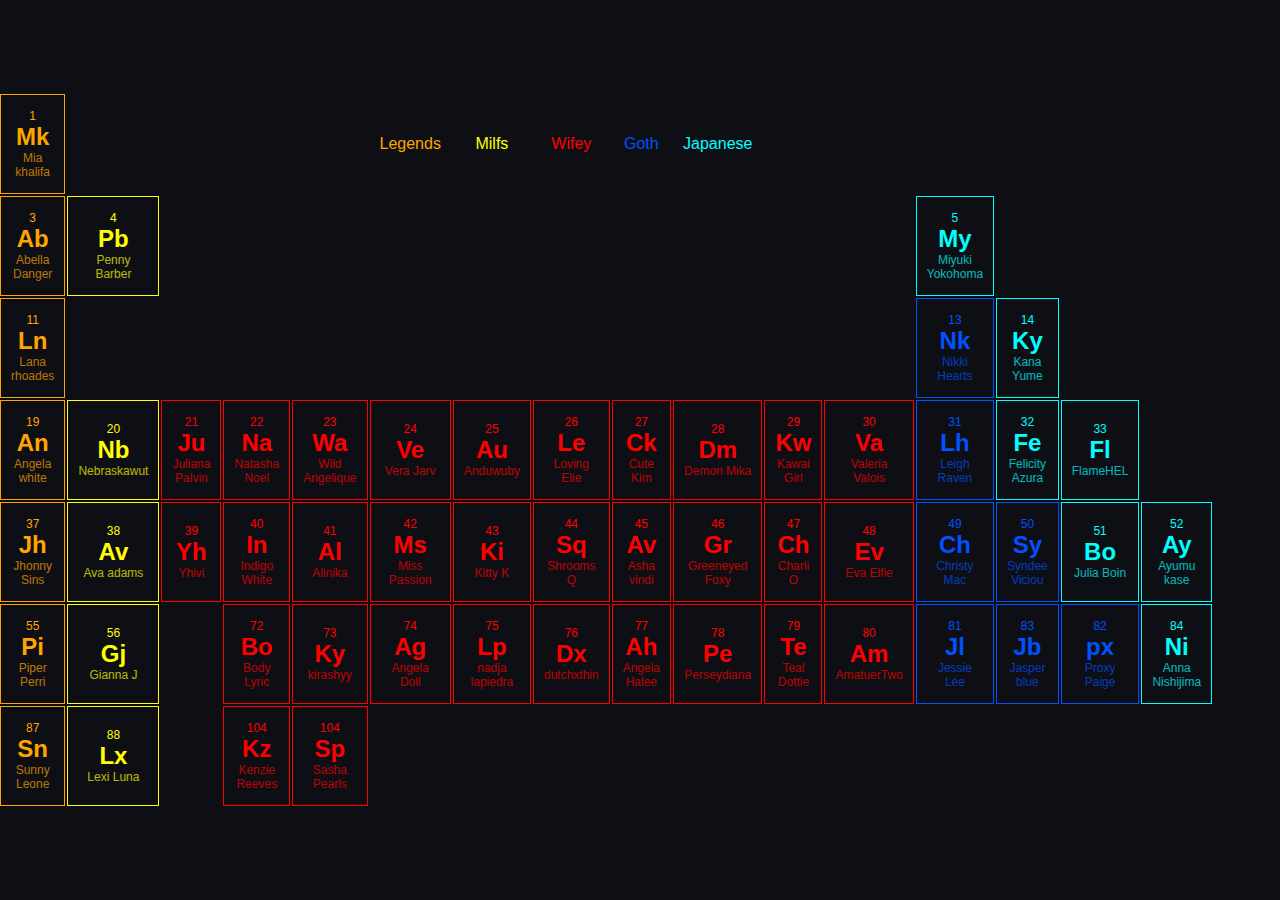
<file: index.html>
<!DOCTYPE html>
<html>
    <head>
       <link rel="stylesheet" href="periodictable.css">
       <script src="periodictable.js" defer></script>
    </head>
    <body>
        <div class="periodictable">
          <div class="element label" style="color: orange; grid-column: 6; grid-row: 1 ;">Legends</div>
                <div class="element label" style="color: yellow; grid-column: 7; grid-row: 1 ;">Milfs</div>
                <div class="element label" style="color: red; grid-column: 8; grid-row: 1 ;">Wifey</div>
                <div class="element label" style="color: rgb(0, 81, 255) ;grid-column: 9; grid-row: 1 ;">Goth</div>
               <div class="element label" style="color: cyan; grid-column: 10; grid-row: 1  ;">Japanese</div>
              
             <div  class="element group-1" style="grid-column: 1; grid-row: 1;">
                    <span class="pornographic-no">1</span>
                    <span class="symbol">Mk</span>
                    <span class="name">Mia khalifa</span>
                </div>
           
            <div class="element" style= "grid-column: 1; grid-row: 2;">
                <span class="pornographic-no">3</span>
                <span class="symbol">Ab</span>
                <span class="name">Abella Danger</span>
            </div>
            <div class="element" style="grid-column: 1; grid-row: 3;">
                <span class="pornographic-no">11</span>
                <span class="symbol">Ln</span>
                <span class="name">Lana rhoades</span>
            </div>
            <div class="element" style="grid-column: 1; grid-row: 4;">
                <span class="pornographic-no">19</span>
                <span class="symbol">An</span>
                <span class="name">Angela white</span>
            </div>
            <div class="element" style="grid-column: 1; grid-row: 5;">
                <span class="pornographic-no">37</span>
                <span class="symbol">Jh</span>
                <span class="name">Jhonny Sins</span>
            </div>
            <div class="element" style="grid-column: 1; grid-row: 6;">
                <span class="pornographic-no">55</span>
                <span class="symbol">Pi</span>
                <span class="name">Piper Perri</span>
            </div>
            <div class="element" style="grid-column: 1; grid-row: 7;">
                <span class="pornographic-no">87</span>
                <span class="symbol">Sn</span>
                <span class="name">Sunny Leone</span>
            </div>
       
            <div class="element" style="grid-column: 2; grid-row: 2;">
                <span class="pornographic-no">4</span>
                <span class="symbol">Pb</span>
                <span class="name">Penny Barber</span>
            </div>
            <div class="element" style="grid-column: 5; grid-row: 7;">
                <span class="pornographic-no">104</span>
                <span class="symbol">Sp</span>
                <span class="name">Sasha Pearls</span>
            </div>
            <div class="element" style="grid-column: 2; grid-row: 4;">
                <span class="pornographic-no">20</span>
                <span class="symbol">Nb</span>
                <span class="name">Nebraskawut</span>
            </div>
            <div class="element" style="grid-column: 2; grid-row: 5;">
                <span class="pornographic-no">38</span>
                <span class="symbol">Av</span>
                <span class="name">Ava adams</span>
            </div>
            <div class="element" style="grid-column: 2; grid-row: 6;">
                <span class="pornographic-no">56</span>
                <span class="symbol">Gj</span>
                <span class="name">Gianna J</span>
            </div>
            <div class="element" style="grid-column: 2; grid-row: 7;">
                <span class="pornographic-no">88</span>
                <span class="symbol">Lx</span>
                <span class="name">Lexi Luna</span>
            </div>
            <div class="element" style="grid-column: 3; grid-row: 4;">
                <span class="pornographic-no">21</span>
                <span class="symbol">Ju</span>
                <span class="name">Juliana Palvin</span>
            </div>
            <div class="element" style="grid-column: 4; grid-row: 4;">
                <span class="pornographic-no">22</span>
                <span class="symbol">Na</span>
                <span class="name">Natasha Noel</span>
            </div>
            <div class="element" style="grid-column: 5; grid-row: 4;">
                <span class="pornographic-no">23</span>
                <span class="symbol">Wa</span>
                <span class="name">Wild Angelique</span>
            </div>
            <div class="element" style="grid-column: 6; grid-row: 4;">
                <span class="pornographic-no">24</span>
                <span class="symbol">Ve</span>
                <span class="name">Vera Jarv</span>
            </div>
            <div class="element" style="grid-column: 7 ; grid-row: 4;">
                <span class="pornographic-no">25</span>
                <span class="symbol">Au</span>
                <span class="name">Anduwuby</span>
            </div>
            <div class="element" style="grid-column: 8 ; grid-row: 4;">
                <span class="pornographic-no">26</span>
                <span class="symbol">Le</span>
                <span class="name">Loving Elie</span>
            </div>
            <div class="element" style="grid-column: 9 ; grid-row: 4;">
                <span class="pornographic-no">27</span>
                <span class="symbol">Ck</span>
                <span class="name">Cute Kim</span>
            </div>
            <div class="element" style="grid-column: 10 ; grid-row: 4;">
                <span class="pornographic-no">28</span>
                <span class="symbol">Dm</span>
                <span class="name">Demon Mika</span>
            </div>
            <div class="element" style="grid-column: 11 ; grid-row: 4;">
                <span class="pornographic-no">29</span>
                <span class="symbol">Kw</span>
                <span class="name">Kawai Girl</span>
            </div>
            <div class="element" style="grid-column: 12 ; grid-row: 4;">
                <span class="pornographic-no">30</span>
                <span class="symbol">Va</span>
                <span class="name">Valeria Valois</span>
            </div>
            <div class="element" style="grid-column: 3 ; grid-row: 5;">
                <span class="pornographic-no">39</span>
                <span class="symbol">Yh</span>
                <span class="name">Yhivi</span>
            </div>
            <div class="element" style="grid-column: 4 ; grid-row: 5;">
                <span class="pornographic-no">40</span>
                <span class="symbol">In</span>
                <span class="name">Indigo White</span>
            </div>
            <div class="element" style="grid-column: 5 ; grid-row: 5;">
                <span class="pornographic-no">41</span>
                <span class="symbol">Al</span>
                <span class="name">Alinika</span>
            </div>
            <div class="element" style="grid-column: 6 ; grid-row: 5;">
                <span class="pornographic-no">42</span>
                <span class="symbol">Ms</span>
                <span class="name">Miss Passion</span>
            </div>
            <div class="element" style="grid-column: 7 ; grid-row: 5;">
                <span class="pornographic-no">43</span>
                <span class="symbol">Ki</span>
                <span class="name">Kitty K</span>
            </div>
            <div class="element" style="grid-column: 8 ; grid-row: 5;">
                <span class="pornographic-no">44</span>
                <span class="symbol">Sq</span>
                <span class="name">Shrooms Q</span>
            </div>
            <div class="element" style="grid-column: 9 ; grid-row: 5;">
                <span class="pornographic-no">45</span>
                <span class="symbol">Av</span>
                <span class="name">Asha vindi</span>
            </div>
            <div class="element" style="grid-column: 10 ; grid-row: 5;">
                <span class="pornographic-no">46</span>
                <span class="symbol">Gr</span>
                <span class="name">Greeneyed Foxy</span>
            </div>
            <div class="element" style="grid-column: 11 ; grid-row: 5;">
                <span class="pornographic-no">47</span>
                <span class="symbol">Ch</span>
                <span class="name">Charli O</span>
            </div>
            <div class="element" style="grid-column: 12 ; grid-row: 5;">
                <span class="pornographic-no">48</span>
                <span class="symbol">Ev</span>
                <span class="name">Eva Elfie</span>
            </div>
            <div class="element" style="grid-column: 4 ; grid-row: 6;">
                <span class="pornographic-no">72</span>
                <span class="symbol">Bo</span>
                <span class="name">Body Lyric</span>
            </div>
            <div class="element" style="grid-column: 5 ; grid-row: 6;">
                <span class="pornographic-no">73</span>
                <span class="symbol">Ky</span>
                <span class="name">kirashyy</span>
            </div>
            <div class="element" style="grid-column: 6 ; grid-row: 6;">
                <span class="pornographic-no">74</span>
                <span class="symbol">Ag</span>
                <span class="name">Angela Doll</span>
            </div>
             <div class="element" style="grid-column: 7 ; grid-row: 6;">
                <span class="pornographic-no">75</span>
                <span class="symbol">Lp</span>
                <span class="name">nadja lapiedra</span>
            </div>
              <div class="element" style="grid-column: 8 ; grid-row: 6;">
                <span class="pornographic-no">76</span>
                <span class="symbol">Dx</span>
                <span class="name">dutchxthin</span>
            </div>
             <div class="element" style="grid-column: 9  ; grid-row: 6;">
                <span class="pornographic-no">77</span>
                <span class="symbol">Ah</span>
                <span class="name">Angela  Halee</span>
            </div>
            <div class="element" style="grid-column: 10  ; grid-row: 6;">
                <span class="pornographic-no">78</span>
                <span class="symbol">Pe</span>
                <span class="name">Perseydiana</span>
            </div>
            <div class="element" style="grid-column: 11  ; grid-row: 6;">
                <span class="pornographic-no">79</span>
                <span class="symbol">Te</span>
                <span class="name">Teal Dottie</span>
            </div>
            <div class="element" style="grid-column: 12  ; grid-row: 6;">
                <span class="pornographic-no">80</span>
                <span class="symbol">Am</span>
                <span class="name">AmatuerTwo</span>
            </div>
            <div class="element group-5" style="grid-column:  13 ; grid-row: 2 ;">
                <span class="pornographic-no">5</span>
                <span class="symbol">My</span>
                <span class="name">Miyuki Yokohoma</span>
            </div>
            <div class="element group-5" style="grid-column:  14 ; grid-row: 3 ;">
                <span class="pornographic-no"> 14</span>
                <span class="symbol">Ky</span>
                <span class="name">Kana Yume</span>
            </div>
            <div class="element group-5" style="grid-column:  14 ; grid-row: 4 ;">
                <span class="pornographic-no"> 32</span>
                <span class="symbol">Fe</span>
                <span class="name">Felicity Azura</span>
            </div>
            <div class="element group-5" style="grid-column:  15 ; grid-row: 4 ;">
                <span class="pornographic-no"> 33</span>
                <span class="symbol">Fl</span>
                <span class="name">FlameHEL</span>
            </div>
            <div class="element group-5" style="grid-column:  15 ; grid-row: 5 ;">
                <span class="pornographic-no"> 51</span>
                <span class="symbol">Bo</span>
                <span class="name">Julia Boin</span>
            </div> <div class="element " style="grid-column:  4 ; grid-row: 7 ;">
                <span class="pornographic-no"> 104</span>
                <span class="symbol">Kz</span>
                <span class="name">Kenzie Reeves</span>
            </div>
            <div class="element group-5" style="grid-column: 16  ; grid-row: 5 ;">
                <span class="pornographic-no"> 52</span>
                <span class="symbol">Ay</span>
                <span class="name">Ayumu kase</span>
            </div>
            <div class="element group-5" style="grid-column: 16  ; grid-row: 6 ;">
                <span class="pornographic-no"> 84</span>
                <span class="symbol">Ni</span>
                <span class="name">Anna Nishijima</span>
            </div>
            <div class="element group-6" style="grid-column: 13  ; grid-row: 3 ;">
                <span class="pornographic-no"> 13</span>
                <span class="symbol">Nk</span>
                <span class="name">Nikki Hearts</span>
            </div>
            <div class="element group-6" style="grid-column: 13  ; grid-row: 4 ;">
                <span class="pornographic-no"> 31</span>
                <span class="symbol">Lh</span>
                <span class="name">Leigh Raven</span>
            </div>
            <div class="element group-6" style="grid-column: 13  ; grid-row: 5 ;">
                <span class="pornographic-no"> 49</span>
                <span class="symbol">Ch</span>
                <span class="name">Christy Mac</span>
            </div>
            <div class="element group-6" style="grid-column: 14 ; grid-row: 5 ;">
                <span class="pornographic-no"> 50</span>
                <span class="symbol">Sy</span>
                <span class="name">Syndee Viciou</span>
            </div>
            <div class="element group-6" style="grid-column: 13 ; grid-row: 6 ;">
                <span class="pornographic-no"> 81</span>
                <span class="symbol">Jl</span>
                <span class="name">Jessie Lee</span>
            </div>
            <div class="element group-6" style="grid-column: 15 ; grid-row: 6 ;">
                <span class="pornographic-no"> 82</span>
                <span class="symbol">px</span>
                <span class="name">Proxy Paige</span>
            </div>
            <div class="element group-6" style="grid-column: 14 ; grid-row: 6 ;">
                <span class="pornographic-no"> 83</span>
                <span class="symbol">Jb</span>
                <span class="name">Jasper blue</span>
            </div>
        </div> 
        
    </body>
</html>
</file>
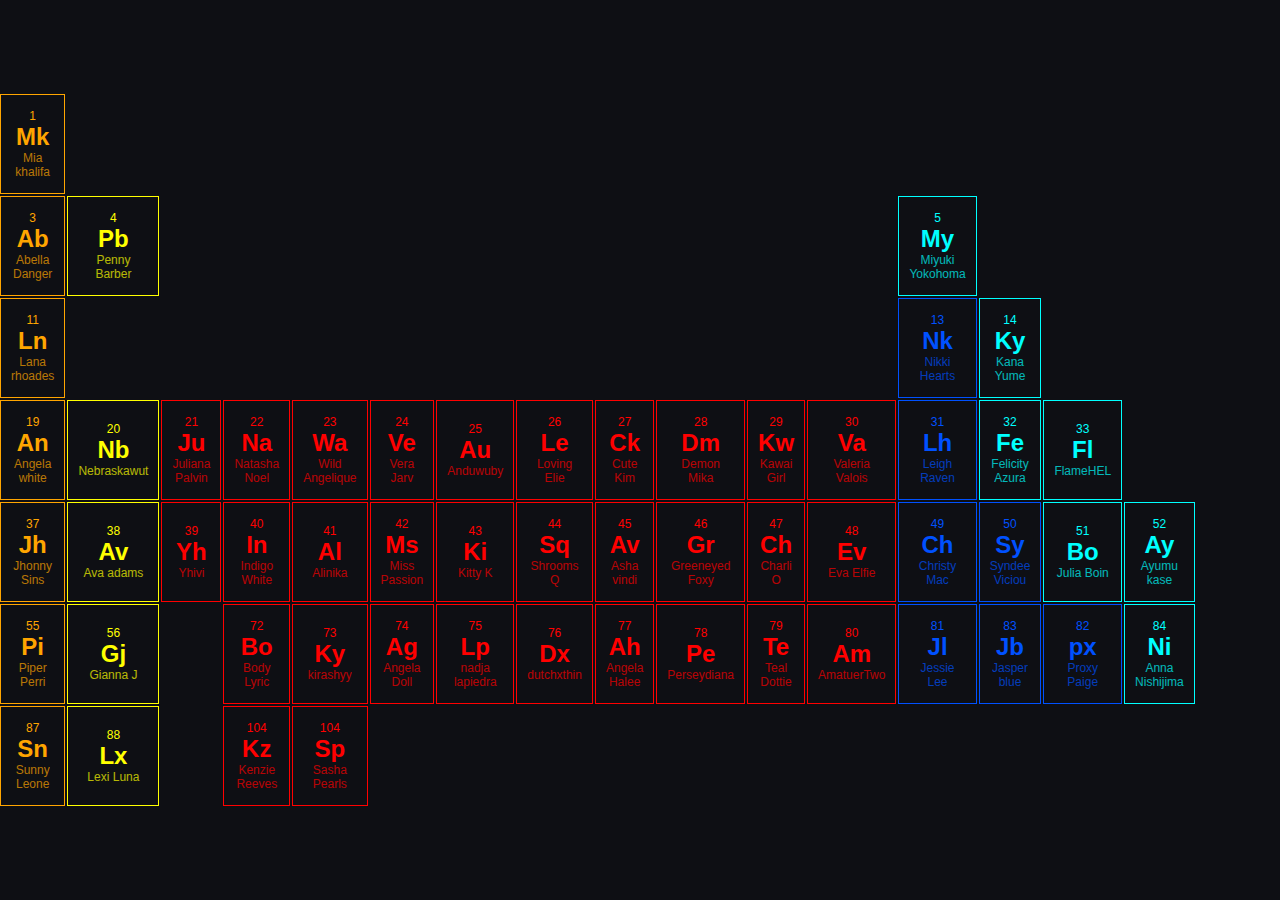
<file: periodictable.html>
<!DOCTYPE html>
<html>
    <head>
       <link rel="stylesheet" href="periodictable.css">
       <script src="periodictable.js" defer></script>
    </head>
    <body>
        <div class="periodictable">
          
                <div  class="element group-1" style="grid-column: 1; grid-row: 1;">
                    <span class="pornographic-no">1</span>
                    <span class="symbol">Mk</span>
                    <span class="name">Mia khalifa</span>
                </div>
           
            <div class="element" style= "grid-column: 1; grid-row: 2;">
                <span class="pornographic-no">3</span>
                <span class="symbol">Ab</span>
                <span class="name">Abella Danger</span>
            </div>
            <div class="element" style="grid-column: 1; grid-row: 3;">
                <span class="pornographic-no">11</span>
                <span class="symbol">Ln</span>
                <span class="name">Lana rhoades</span>
            </div>
            <div class="element" style="grid-column: 1; grid-row: 4;">
                <span class="pornographic-no">19</span>
                <span class="symbol">An</span>
                <span class="name">Angela white</span>
            </div>
            <div class="element" style="grid-column: 1; grid-row: 5;">
                <span class="pornographic-no">37</span>
                <span class="symbol">Jh</span>
                <span class="name">Jhonny Sins</span>
            </div>
            <div class="element" style="grid-column: 1; grid-row: 6;">
                <span class="pornographic-no">55</span>
                <span class="symbol">Pi</span>
                <span class="name">Piper Perri</span>
            </div>
            <div class="element" style="grid-column: 1; grid-row: 7;">
                <span class="pornographic-no">87</span>
                <span class="symbol">Sn</span>
                <span class="name">Sunny Leone</span>
            </div>
       
            <div class="element" style="grid-column: 2; grid-row: 2;">
                <span class="pornographic-no">4</span>
                <span class="symbol">Pb</span>
                <span class="name">Penny Barber</span>
            </div>
            <div class="element" style="grid-column: 5; grid-row: 7;">
                <span class="pornographic-no">104</span>
                <span class="symbol">Sp</span>
                <span class="name">Sasha Pearls</span>
            </div>
            <div class="element" style="grid-column: 2; grid-row: 4;">
                <span class="pornographic-no">20</span>
                <span class="symbol">Nb</span>
                <span class="name">Nebraskawut</span>
            </div>
            <div class="element" style="grid-column: 2; grid-row: 5;">
                <span class="pornographic-no">38</span>
                <span class="symbol">Av</span>
                <span class="name">Ava adams</span>
            </div>
            <div class="element" style="grid-column: 2; grid-row: 6;">
                <span class="pornographic-no">56</span>
                <span class="symbol">Gj</span>
                <span class="name">Gianna J</span>
            </div>
            <div class="element" style="grid-column: 2; grid-row: 7;">
                <span class="pornographic-no">88</span>
                <span class="symbol">Lx</span>
                <span class="name">Lexi Luna</span>
            </div>
            <div class="element" style="grid-column: 3; grid-row: 4;">
                <span class="pornographic-no">21</span>
                <span class="symbol">Ju</span>
                <span class="name">Juliana Palvin</span>
            </div>
            <div class="element" style="grid-column: 4; grid-row: 4;">
                <span class="pornographic-no">22</span>
                <span class="symbol">Na</span>
                <span class="name">Natasha Noel</span>
            </div>
            <div class="element" style="grid-column: 5; grid-row: 4;">
                <span class="pornographic-no">23</span>
                <span class="symbol">Wa</span>
                <span class="name">Wild Angelique</span>
            </div>
            <div class="element" style="grid-column: 6; grid-row: 4;">
                <span class="pornographic-no">24</span>
                <span class="symbol">Ve</span>
                <span class="name">Vera Jarv</span>
            </div>
            <div class="element" style="grid-column: 7 ; grid-row: 4;">
                <span class="pornographic-no">25</span>
                <span class="symbol">Au</span>
                <span class="name">Anduwuby</span>
            </div>
            <div class="element" style="grid-column: 8 ; grid-row: 4;">
                <span class="pornographic-no">26</span>
                <span class="symbol">Le</span>
                <span class="name">Loving Elie</span>
            </div>
            <div class="element" style="grid-column: 9 ; grid-row: 4;">
                <span class="pornographic-no">27</span>
                <span class="symbol">Ck</span>
                <span class="name">Cute Kim</span>
            </div>
            <div class="element" style="grid-column: 10 ; grid-row: 4;">
                <span class="pornographic-no">28</span>
                <span class="symbol">Dm</span>
                <span class="name">Demon Mika</span>
            </div>
            <div class="element" style="grid-column: 11 ; grid-row: 4;">
                <span class="pornographic-no">29</span>
                <span class="symbol">Kw</span>
                <span class="name">Kawai Girl</span>
            </div>
            <div class="element" style="grid-column: 12 ; grid-row: 4;">
                <span class="pornographic-no">30</span>
                <span class="symbol">Va</span>
                <span class="name">Valeria Valois</span>
            </div>
            <div class="element" style="grid-column: 3 ; grid-row: 5;">
                <span class="pornographic-no">39</span>
                <span class="symbol">Yh</span>
                <span class="name">Yhivi</span>
            </div>
            <div class="element" style="grid-column: 4 ; grid-row: 5;">
                <span class="pornographic-no">40</span>
                <span class="symbol">In</span>
                <span class="name">Indigo White</span>
            </div>
            <div class="element" style="grid-column: 5 ; grid-row: 5;">
                <span class="pornographic-no">41</span>
                <span class="symbol">Al</span>
                <span class="name">Alinika</span>
            </div>
            <div class="element" style="grid-column: 6 ; grid-row: 5;">
                <span class="pornographic-no">42</span>
                <span class="symbol">Ms</span>
                <span class="name">Miss Passion</span>
            </div>
            <div class="element" style="grid-column: 7 ; grid-row: 5;">
                <span class="pornographic-no">43</span>
                <span class="symbol">Ki</span>
                <span class="name">Kitty K</span>
            </div>
            <div class="element" style="grid-column: 8 ; grid-row: 5;">
                <span class="pornographic-no">44</span>
                <span class="symbol">Sq</span>
                <span class="name">Shrooms Q</span>
            </div>
            <div class="element" style="grid-column: 9 ; grid-row: 5;">
                <span class="pornographic-no">45</span>
                <span class="symbol">Av</span>
                <span class="name">Asha vindi</span>
            </div>
            <div class="element" style="grid-column: 10 ; grid-row: 5;">
                <span class="pornographic-no">46</span>
                <span class="symbol">Gr</span>
                <span class="name">Greeneyed Foxy</span>
            </div>
            <div class="element" style="grid-column: 11 ; grid-row: 5;">
                <span class="pornographic-no">47</span>
                <span class="symbol">Ch</span>
                <span class="name">Charli O</span>
            </div>
            <div class="element" style="grid-column: 12 ; grid-row: 5;">
                <span class="pornographic-no">48</span>
                <span class="symbol">Ev</span>
                <span class="name">Eva Elfie</span>
            </div>
            <div class="element" style="grid-column: 4 ; grid-row: 6;">
                <span class="pornographic-no">72</span>
                <span class="symbol">Bo</span>
                <span class="name">Body Lyric</span>
            </div>
            <div class="element" style="grid-column: 5 ; grid-row: 6;">
                <span class="pornographic-no">73</span>
                <span class="symbol">Ky</span>
                <span class="name">kirashyy</span>
            </div>
            <div class="element" style="grid-column: 6 ; grid-row: 6;">
                <span class="pornographic-no">74</span>
                <span class="symbol">Ag</span>
                <span class="name">Angela Doll</span>
            </div>
             <div class="element" style="grid-column: 7 ; grid-row: 6;">
                <span class="pornographic-no">75</span>
                <span class="symbol">Lp</span>
                <span class="name">nadja lapiedra</span>
            </div>
              <div class="element" style="grid-column: 8 ; grid-row: 6;">
                <span class="pornographic-no">76</span>
                <span class="symbol">Dx</span>
                <span class="name">dutchxthin</span>
            </div>
             <div class="element" style="grid-column: 9  ; grid-row: 6;">
                <span class="pornographic-no">77</span>
                <span class="symbol">Ah</span>
                <span class="name">Angela  Halee</span>
            </div>
            <div class="element" style="grid-column: 10  ; grid-row: 6;">
                <span class="pornographic-no">78</span>
                <span class="symbol">Pe</span>
                <span class="name">Perseydiana</span>
            </div>
            <div class="element" style="grid-column: 11  ; grid-row: 6;">
                <span class="pornographic-no">79</span>
                <span class="symbol">Te</span>
                <span class="name">Teal Dottie</span>
            </div>
            <div class="element" style="grid-column: 12  ; grid-row: 6;">
                <span class="pornographic-no">80</span>
                <span class="symbol">Am</span>
                <span class="name">AmatuerTwo</span>
            </div>
            <div class="element group-5" style="grid-column:  13 ; grid-row: 2 ;">
                <span class="pornographic-no">5</span>
                <span class="symbol">My</span>
                <span class="name">Miyuki Yokohoma</span>
            </div>
            <div class="element group-5" style="grid-column:  14 ; grid-row: 3 ;">
                <span class="pornographic-no"> 14</span>
                <span class="symbol">Ky</span>
                <span class="name">Kana Yume</span>
            </div>
            <div class="element group-5" style="grid-column:  14 ; grid-row: 4 ;">
                <span class="pornographic-no"> 32</span>
                <span class="symbol">Fe</span>
                <span class="name">Felicity Azura</span>
            </div>
            <div class="element group-5" style="grid-column:  15 ; grid-row: 4 ;">
                <span class="pornographic-no"> 33</span>
                <span class="symbol">Fl</span>
                <span class="name">FlameHEL</span>
            </div>
            <div class="element group-5" style="grid-column:  15 ; grid-row: 5 ;">
                <span class="pornographic-no"> 51</span>
                <span class="symbol">Bo</span>
                <span class="name">Julia Boin</span>
            </div> <div class="element " style="grid-column:  4 ; grid-row: 7 ;">
                <span class="pornographic-no"> 104</span>
                <span class="symbol">Kz</span>
                <span class="name">Kenzie Reeves</span>
            </div>
            <div class="element group-5" style="grid-column: 16  ; grid-row: 5 ;">
                <span class="pornographic-no"> 52</span>
                <span class="symbol">Ay</span>
                <span class="name">Ayumu kase</span>
            </div>
            <div class="element group-5" style="grid-column: 16  ; grid-row: 6 ;">
                <span class="pornographic-no"> 84</span>
                <span class="symbol">Ni</span>
                <span class="name">Anna Nishijima</span>
            </div>
            <div class="element group-6" style="grid-column: 13  ; grid-row: 3 ;">
                <span class="pornographic-no"> 13</span>
                <span class="symbol">Nk</span>
                <span class="name">Nikki Hearts</span>
            </div>
            <div class="element group-6" style="grid-column: 13  ; grid-row: 4 ;">
                <span class="pornographic-no"> 31</span>
                <span class="symbol">Lh</span>
                <span class="name">Leigh Raven</span>
            </div>
            <div class="element group-6" style="grid-column: 13  ; grid-row: 5 ;">
                <span class="pornographic-no"> 49</span>
                <span class="symbol">Ch</span>
                <span class="name">Christy Mac</span>
            </div>
            <div class="element group-6" style="grid-column: 14 ; grid-row: 5 ;">
                <span class="pornographic-no"> 50</span>
                <span class="symbol">Sy</span>
                <span class="name">Syndee Viciou</span>
            </div>
            <div class="element group-6" style="grid-column: 13 ; grid-row: 6 ;">
                <span class="pornographic-no"> 81</span>
                <span class="symbol">Jl</span>
                <span class="name">Jessie Lee</span>
            </div>
            <div class="element group-6" style="grid-column: 15 ; grid-row: 6 ;">
                <span class="pornographic-no"> 82</span>
                <span class="symbol">px</span>
                <span class="name">Proxy Paige</span>
            </div>
            <div class="element group-6" style="grid-column: 14 ; grid-row: 6 ;">
                <span class="pornographic-no"> 83</span>
                <span class="symbol">Jb</span>
                <span class="name">Jasper blue</span>
            </div>
        </div> 
        
    </body>
</html>
</file>
<file: periodictable.css>
.periodictable {
    display: grid;
    grid-template-columns: repeat(18, 1fr);
    grid-template-rows: repeat(7, 100px);
    gap: 2px; 

}

body {
    display: flex;
    justify-content: center;
    align-items: center;
    min-height: 100vh;
    min-width: 100vh;
    background-color: rgb(14, 15, 20);
    color: #ffffff;
    font-family: Arial, sans-serif;
}

* {
    box-sizing: border-box;
    margin: 0;
    padding: 0;
}

.element {
    display: flex;
    flex-direction: column;
    align-items: center;
    justify-content: center;
    padding: 10px;
    border: 1px solid #ccc;
    text-align: center;
    outline: none; 
}
.label{
   border: none;
}

.group-5 {
    border-color: cyan;
    color: cyan;
}

.group-6 {
    border-color: rgb(0, 81, 255)  ;
    color: rgb(0, 81, 255) ;
}

.element .pornographic-no {
    font-size: 12px;
}

.element .symbol {
    font-size: 24px;
    font-weight: bold;
}

.element .name {
    font-size: 12px;
    opacity: 0.7;
}
</file>
